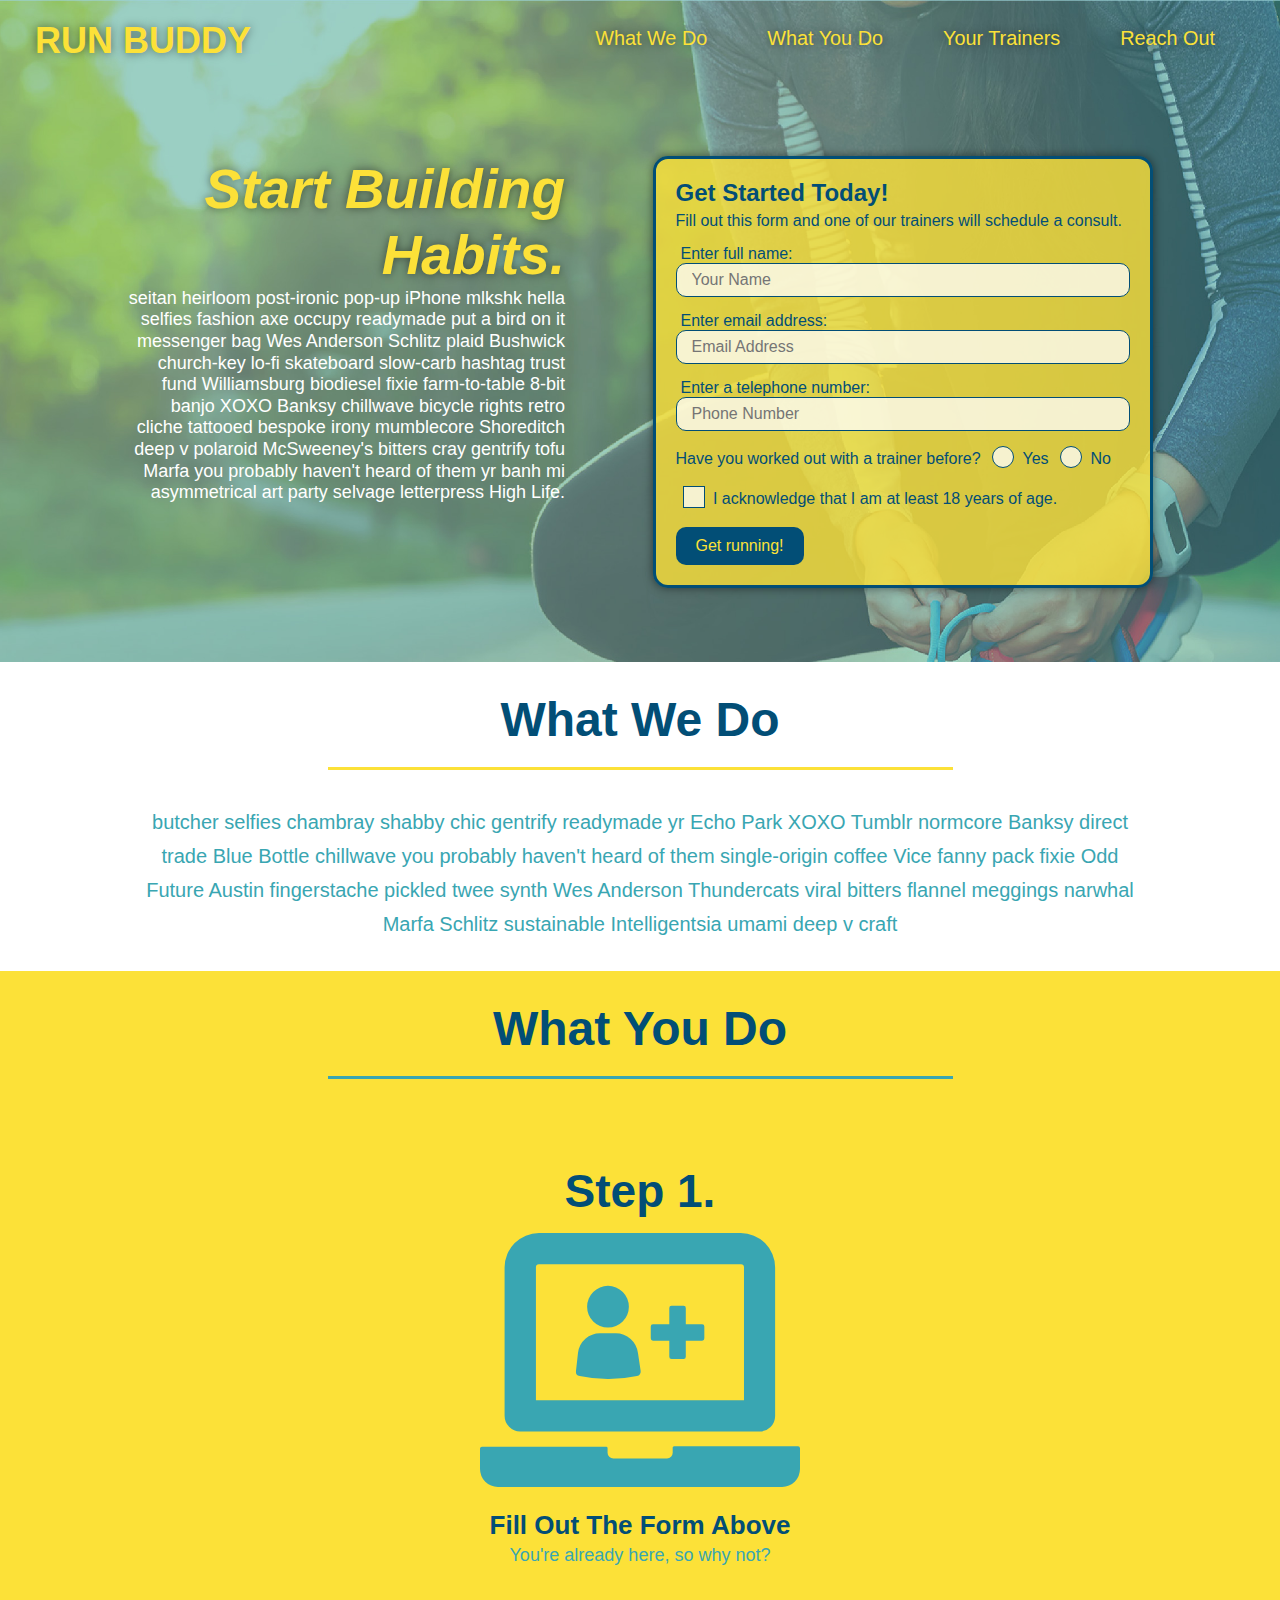
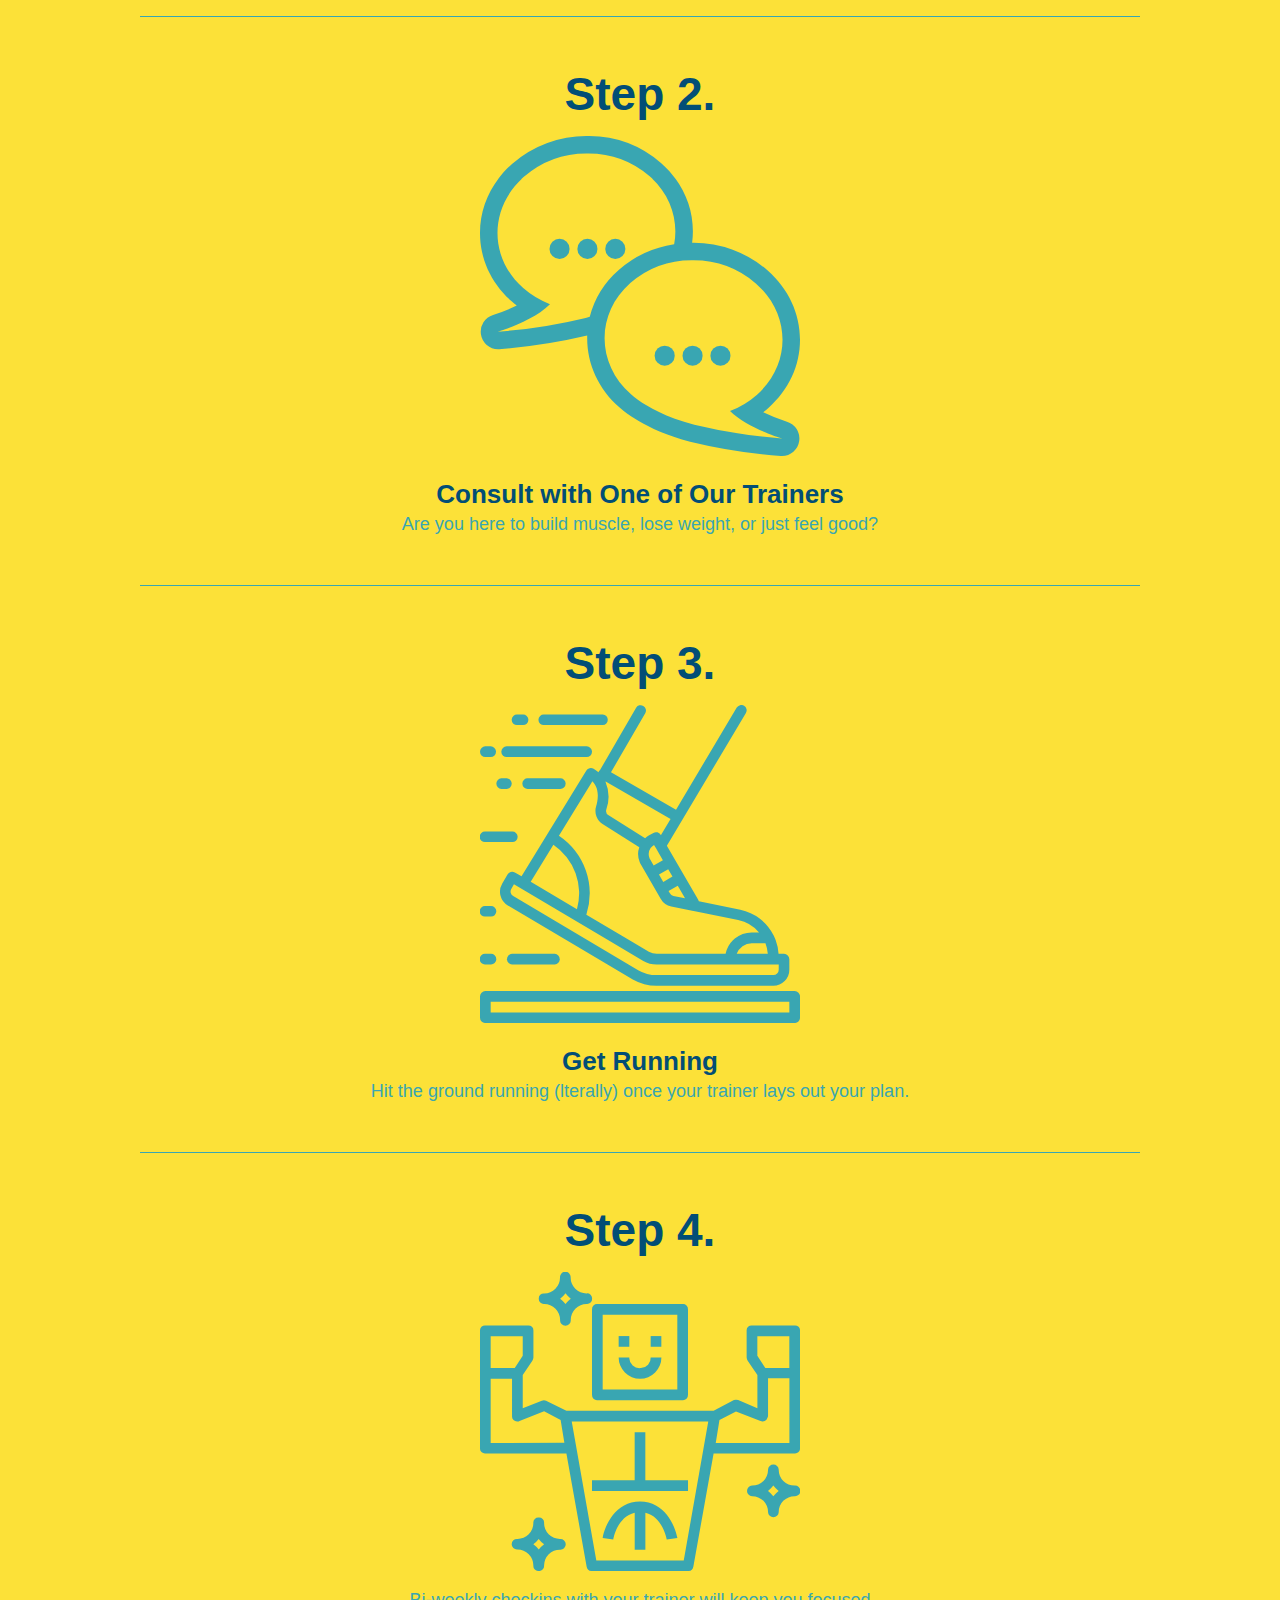
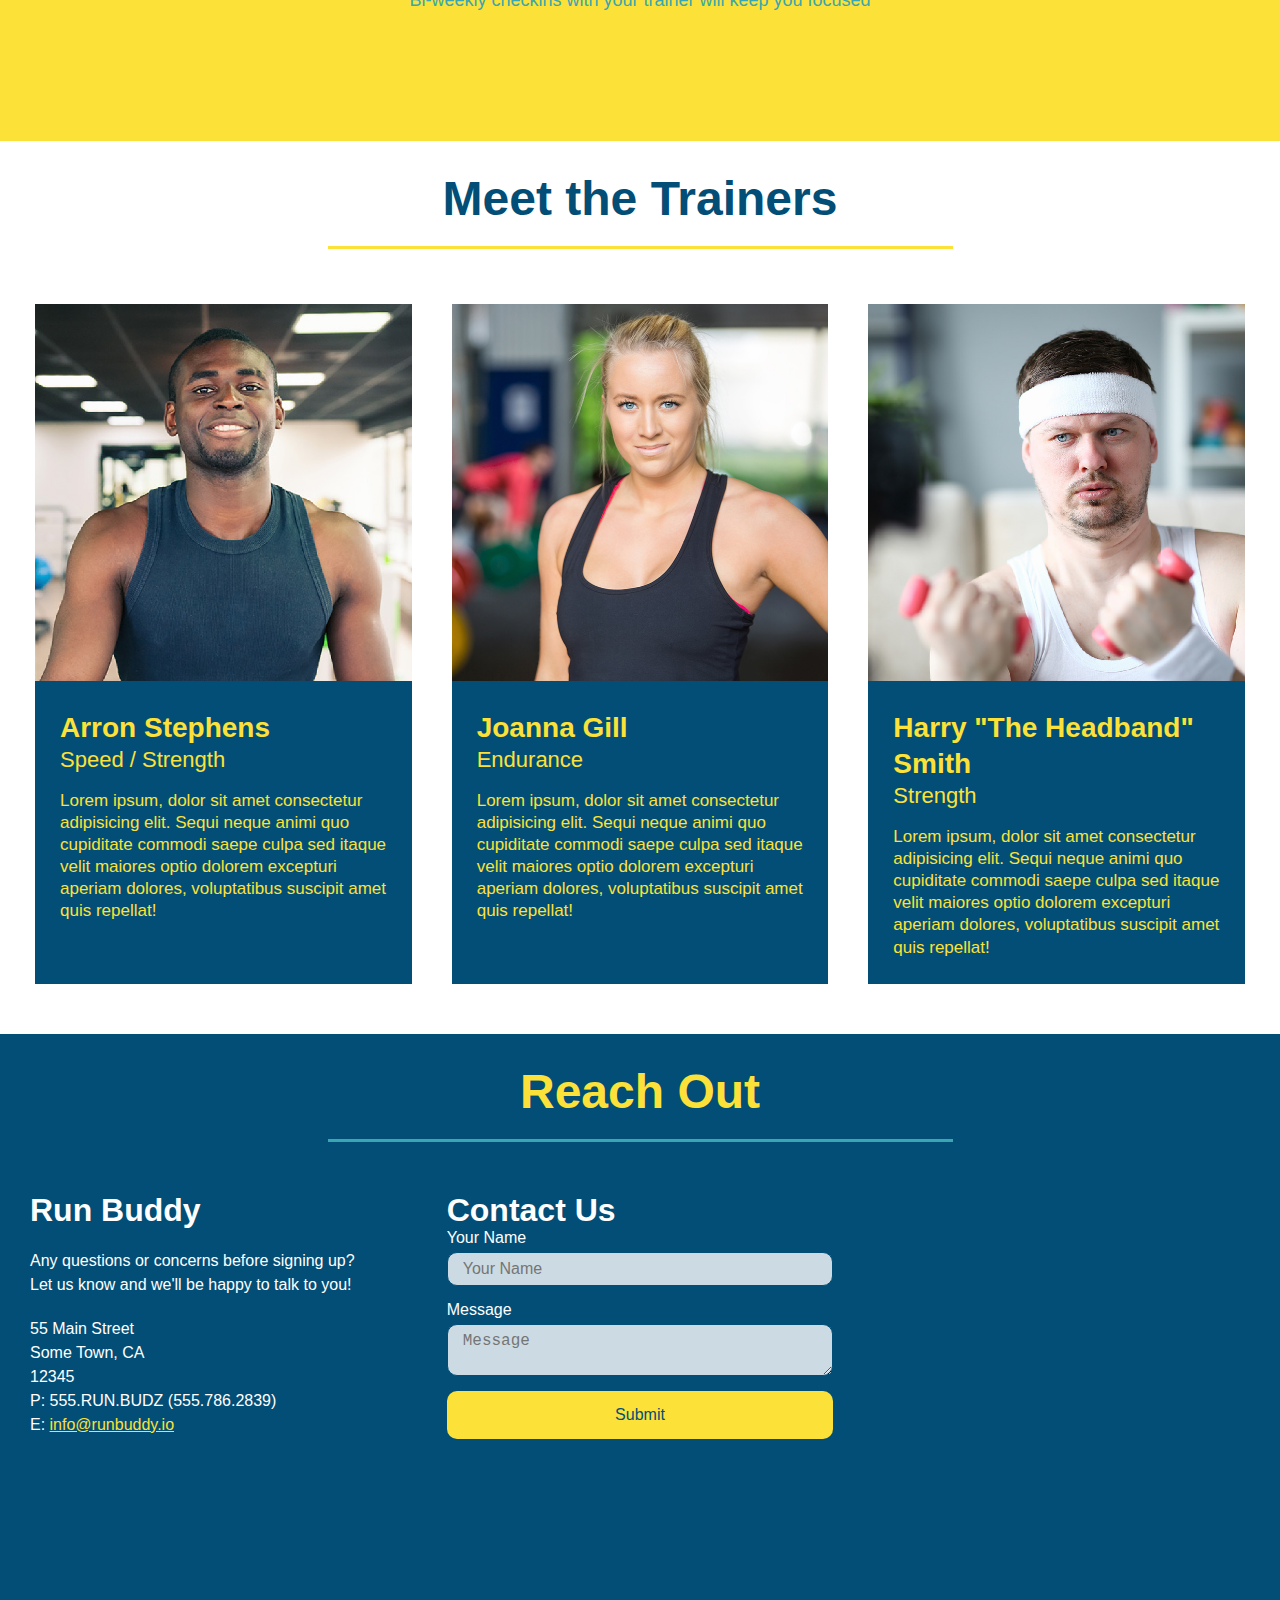
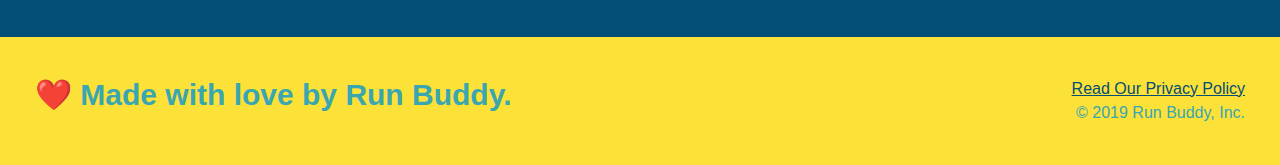
<file: index.html>
<!DOCTYPE html>
<html lang="en">

<head>
  <meta charset="UTF-8" />
  <title>Run Buddy</title>
  <link rel="stylesheet" href="assets/css/style.css" />
  <meta name="viewport" content="width=device-width, initial-scale=1.0" />
</head>

<body>
  <!-- navigation -->
  <header>
    <h1>
      <a href="/">
        RUN BUDDY
      </a>
    </h1>
    <nav>
      <!-- Unordered list element -->
      <ul>
        <!-- List item element-->
        <li>
          <!-- Anchor element -->
          <a href="#what-we-do">What We Do</a>
        </li>
        <li>
          <a href="#what-you-do">What You Do</a>
        </li>
        <li>
          <a href="#your-trainers">Your Trainers</a>
        </li>
        <li>
          <a href="#reach-out">Reach Out</a>
        </li>
      </ul>
    </nav>
  </header>

  <!-- hero section -->
  <section class="hero">
    <div class="hero-cta">
      <h2>Start Building Habits.</h2>
        <p>
          seitan heirloom post-ironic pop-up iPhone mlkshk hella selfies fashion axe occupy readymade put a bird on it
          messenger bag Wes Anderson Schlitz plaid Bushwick church-key lo-fi skateboard slow-carb hashtag trust fund
          Williamsburg biodiesel fixie farm-to-table 8-bit banjo XOXO Banksy chillwave bicycle rights retro cliche
          tattooed bespoke irony mumblecore Shoreditch deep v polaroid McSweeney's bitters cray gentrify tofu Marfa you
          probably haven't heard of them yr banh mi asymmetrical art party selvage letterpress High Life.
        </p>
    </div>

    <div class="hero-form">
      <h3>Get Started Today!</h3>
      <p>Fill out this form and one of our trainers will schedule a consult.</p>
      <form>
        <label for="name">Enter full name:</label>
        <input type="text" placeholder="Your Name" name="name" id="name" class="form-input" />
        <label for="email">Enter email address:</label>
        <input type="text" placeholder="Email Address" name="email" id="email" class="form-input" />
        <label for="phone">Enter a telephone number:</label>
        <input type="text" placeholder="Phone Number" name="phone" id="phone" class="form-input" />
        <p>
          Have you worked out with a trainer before?
          <span class="radio-wrapper">
            <input type="radio" name="trainer-confirm" id="trainer-yes" />
            <label for="trainer-yes">Yes</label>
          </span>
          <span class="radio-wrapper">
            <input type="radio" name="trainer-confirm" id="trainer-no" />
            <label for="trainer-no">No</label>
          </span>
        </p>
        <p>
          <span class="checkbox-wrapper">
            <input type="checkbox" name="age-confirm" id="checkbox" />
            <label for="checkbox">I acknowledge that I am at least 18 years of age.</label>
          </span>
        </p>
        <button type="submit">
          Get running!
        </button>
      </form>
    </div>
  </section>
  <!-- end hero -->

  <!-- "what we do" section-->
  <section id="what-we-do" class="intro">
    <div class="flex row">
      <h2 class="section-title primary-border">What We Do</h2>
      <div class="flex-row">
        <p>
          butcher selfies chambray shabby chic gentrify readymade yr Echo Park XOXO Tumblr normcore Banksy direct trade
          Blue Bottle chillwave you probably haven't heard of them single-origin coffee Vice fanny pack fixie Odd Future
          Austin fingerstache pickled twee synth Wes Anderson Thundercats viral bitters flannel meggings narwhal Marfa
          Schlitz sustainable Intelligentsia umami deep v craft
        </p>
      </div>
    </div>
  </section>

  <!-- "what you do" section-->
  <section id="what-you-do" class="steps">
    <div class="flex-row">
      <h2 class="section-title secondary-border">
        What You Do
      </h2>
    </div>
    <div class="step">
      <h3>Step 1. </h3>
      <div class="step-info">
        <div class="step-img">
          <img src="./assets/images/01-04-svgs/step-1.svg" alt="" />
        </div>
        <div class="step-text">
          <h4>Fill Out The Form Above</h4>
          <p>You're already here, so why not?</p>
        </div>
      </div>
    </div>

    <div class="step">
      <h3>Step 2.</h3>
      <div class="step-info">
        <div class="step-img">
          <img src="./assets/images/01-04-svgs/step-2.svg" alt="">
        </div>
        <div class="step-text">
          <h4>Consult with One of Our Trainers</h4>
          <p>Are you here to build muscle, lose weight, or just feel good?</p>
        </div>
      </div>
    </div>

    <div class="step">
      <h3>Step 3.</h3>
      <div class="step-info">
        <div class="step-img">
          <img src="./assets/images/01-04-svgs/step-3.svg" alt="">
        </div>
        <div class="step-text">
          <h4>Get Running</h4>
          <p>Hit the ground running (lterally) once your trainer lays out your plan.</p>
        </div>
      </div>
    </div>

    <div class="step">
      <h3>Step 4.</h3>
      <div class="step-info">
        <div class="step-img">
          <img src="./assets/images/01-04-svgs/step-4.svg" alt="">
        </div>
        <div class="step-text">
          <p>Bi-weekly checkins with your trainer will keep you focused</p>
        </div>
      </div>
    </div>
  </section>

  <!-- "meet the trainers" section-->
  <section id="your-trainers">
    <div class="flex-row">
      <h2 class="section-title primary-border">Meet the Trainers</h2>
    </div>
    <div class="trainers">
      <article class="trainer">
        <img src="assets/images/01-04-svgs/trainer-1.jpg"
          alt="Arron Stephens in his workout clothes, ready to pump iron" />
        <div class="trainer-bio">
          <h3 class="trainer-name">Arron Stephens</h3>
          <h4 class="trainer-role">Speed / Strength</h4>
          <p>
            Lorem ipsum, dolor sit amet consectetur adipisicing elit. Sequi neque animi quo cupiditate commodi saepe
            culpa sed
            itaque velit maiores optio dolorem excepturi aperiam dolores, voluptatibus suscipit amet quis repellat!
          </p>
        </div>
      </article>
      <!-- 2nd trainer bio -->
      <article class="trainer">
        <img src="assets/images/01-04-svgs/trainer-2.jpg" alt="Joanna Gill cooling off after a workout">
        <div class="trainer-bio">
          <h3 class="trainer-name">Joanna Gill</h3>
          <h4 class="trainer-role">Endurance</h4>
          <p>
            Lorem ipsum, dolor sit amet consectetur adipisicing elit. Sequi neque animi quo cupiditate commodi saepe
            culpa
            sed
            itaque velit maiores optio dolorem excepturi aperiam dolores, voluptatibus suscipit amet quis repellat!
          </p>
        </div>
      </article>
      <!-- 3rd trainer info -->
      <article class="trainer">
        <img src="assets/images/01-04-svgs/trainer-3.jpg"
          alt="Harry Smith wearing a headband and lifting comically small pink weights" />
        <div class="trainer-bio">
          <h3 class="trainer-name">Harry "The Headband" Smith</h3>
          <h4 class="trainer-role">Strength</h4>
          <p>
            Lorem ipsum, dolor sit amet consectetur adipisicing elit. Sequi neque animi quo cupiditate commodi saepe
            culpa sed
            itaque velit maiores optio dolorem excepturi aperiam dolores, voluptatibus suscipit amet quis repellat!
          </p>
        </div>
      </article>
    </div>
  </section>

  <!-- "reach out" section-->
  <section id="reach-out" class="contact">
    <div class="flex-row">
      <h2 class="section-title secondary-border">Reach Out</h2>
    </div>
    <div class="contact-info">
      <div>
        <h3>Run Buddy</h3>
        <p>
          Any questions or concerns before signing up?
          <br />
          Let us know and we'll be happy to talk to you!
        </p>
        <address>
          55 Main Street <br />
          Some Town, CA <br />
          12345<br />
          P: 555.RUN.BUDZ (555.786.2839)<br />
          E: <a href="mailto:info@runbuddy.io">info@runbuddy.io</a>
        </address>
      </div>

      <div class="contact-form">
        <h3>Contact Us</h3>
        <form>
          <label for="contact-name">Your Name</label>
          <input type="text" id="contact-name" placeholder="Your Name" />

          <label for="contact-message">Message</label>
          <textarea id="contact-message" placeholder="Message"></textarea>

          <button type="submit">Submit</button>
        </form>
      </div>
      
      <iframe
        src="https://www.google.com/maps/embed?pb=!1m18!1m12!1m3!1d3022.6173560726875!2d-73.9878530850712!3d40.748444543322925!2m3!1f0!2f0!3f0!3m2!1i1024!2i768!4f13.1!3m3!1m2!1s0x89c259a9b3117469%3A0xd134e199a405a163!2sEmpire%20State%20Building!5e0!3m2!1sen!2sus!4v1633830940502!5m2!1sen!2sus"
        style="border:0;" allowfullscreen="" loading="lazy">
      </iframe>
    </div>
  </section>

  <!-- footer -->
  <footer>
    <h2>❤️ Made with love by Run Buddy.</h2>
    <div>
      <a href="./privacy-policy.html">Read Our Privacy Policy</a><br />
      &copy; 2019 Run Buddy, Inc.
    </div>
  </footer>
  <div class="DS_Store"></div>
</body>

</html>
</file>
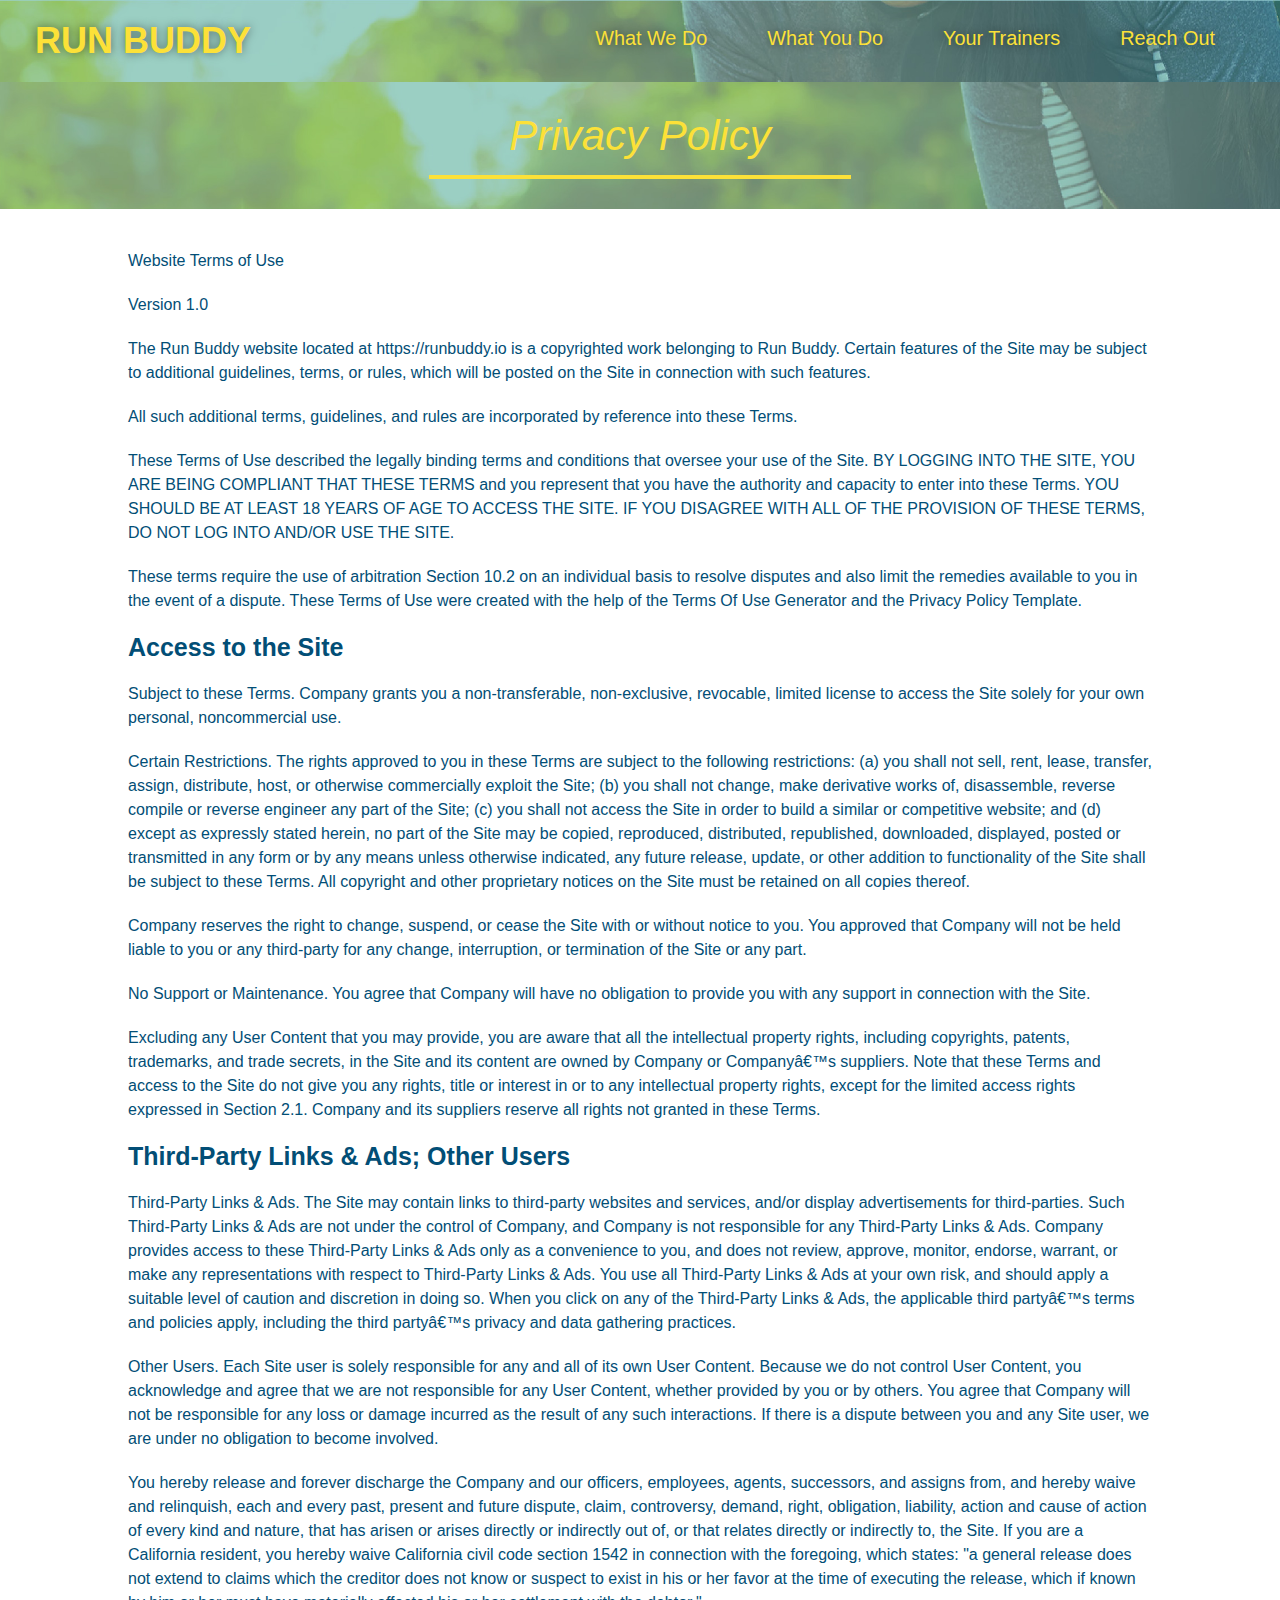
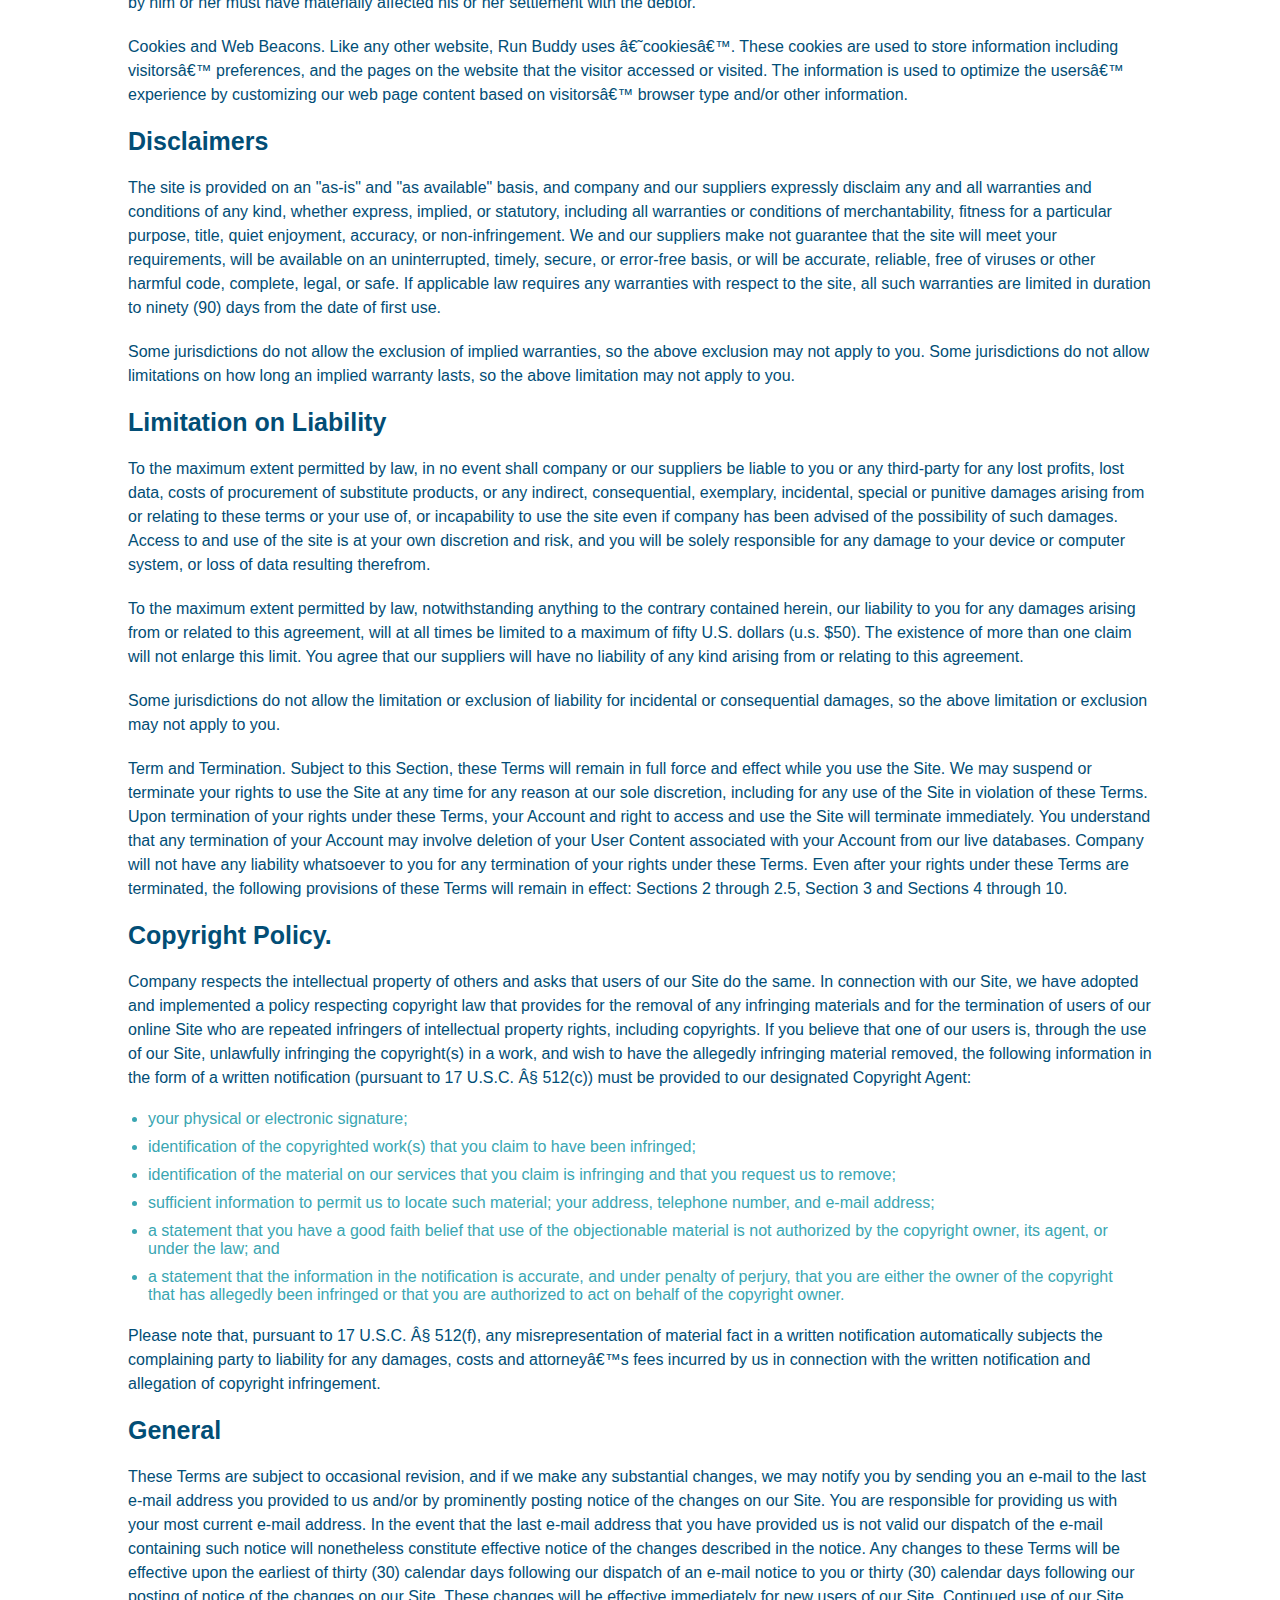
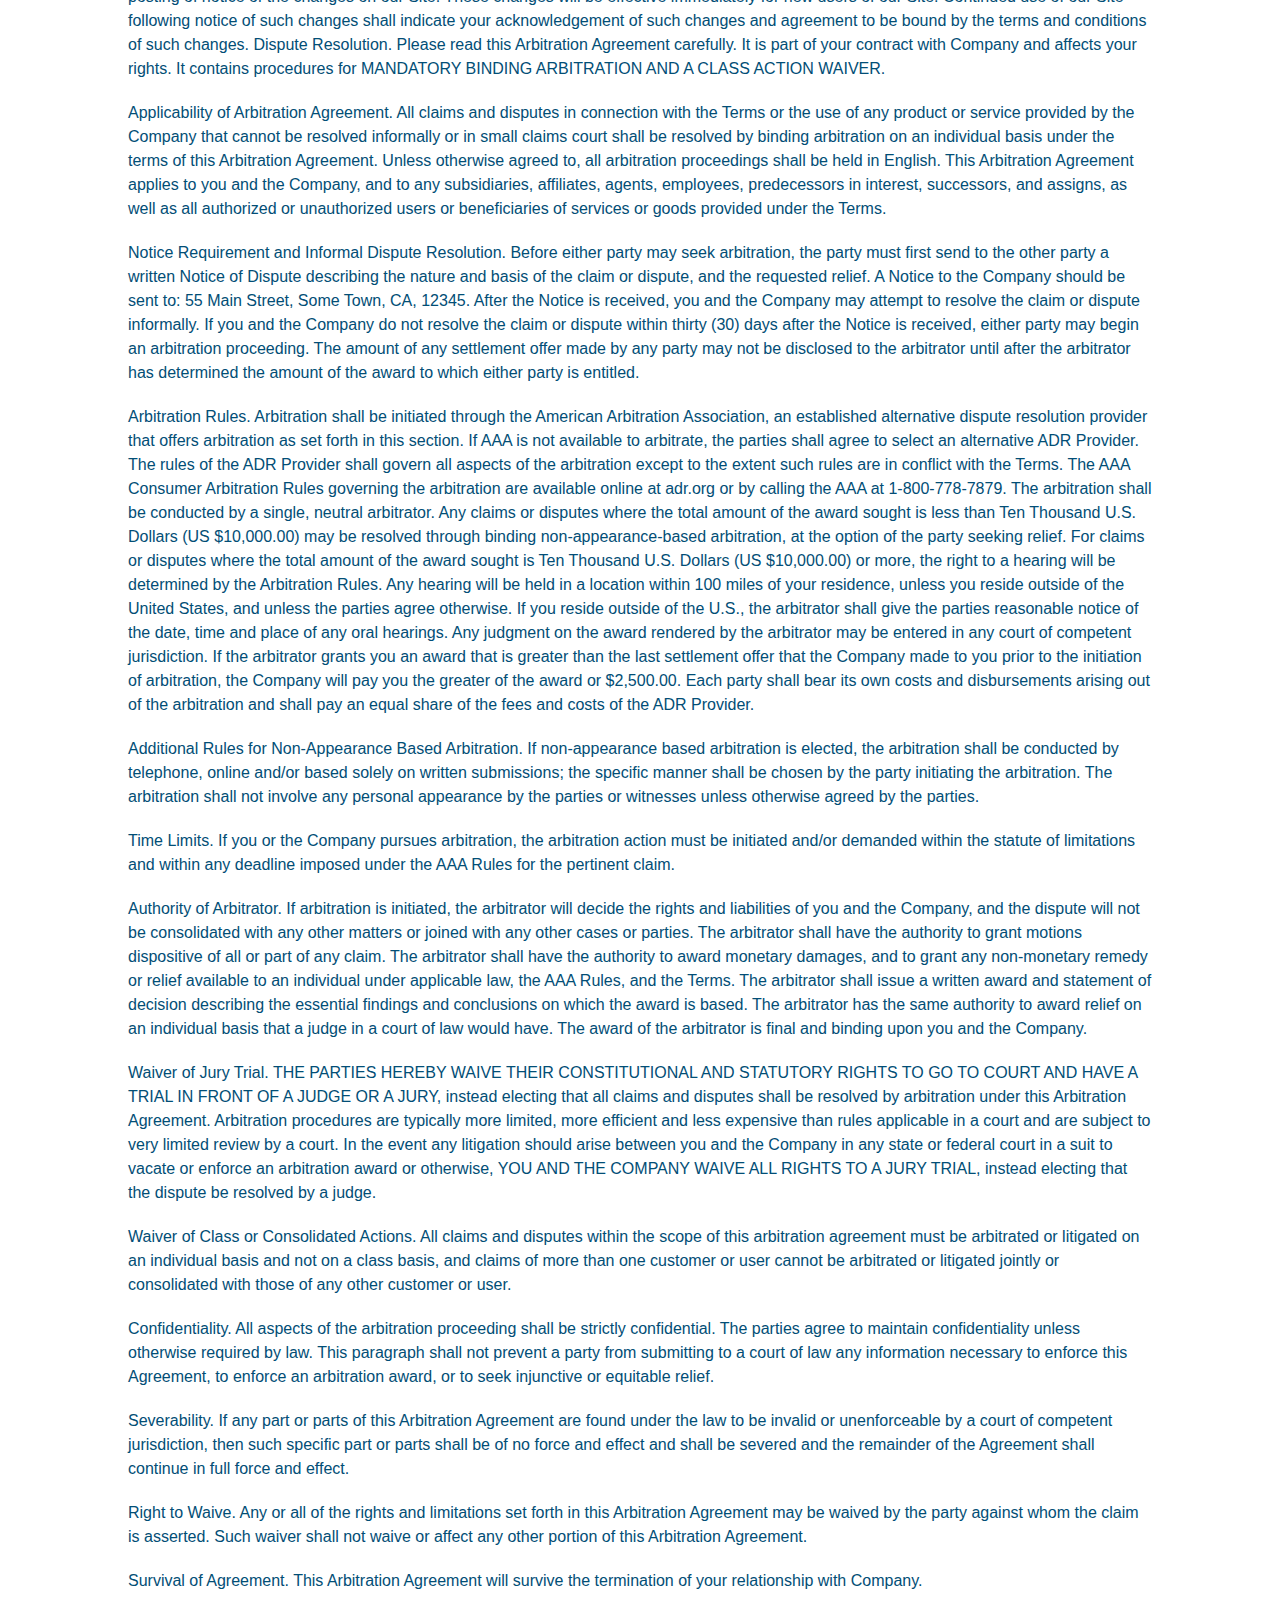
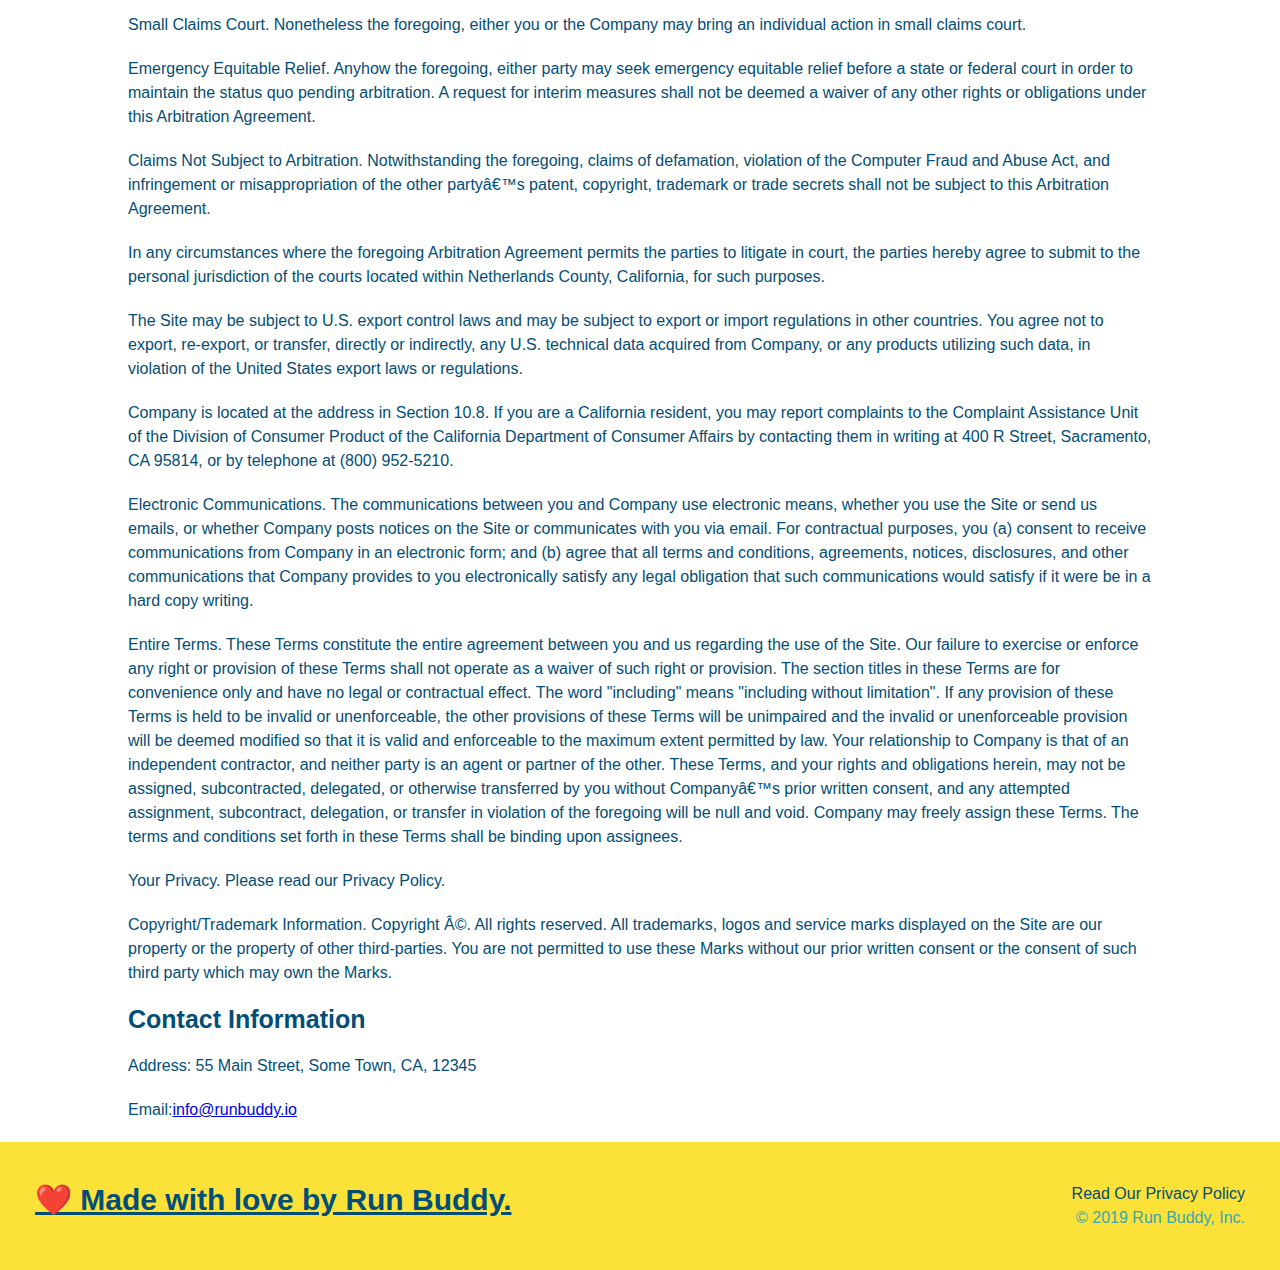
<file: privacy-policy.html>
<!DOCTYPE html>
<html lang="en">

<head>
  <meta charset="UTF-8">
  <meta http-equiv="X-UA-Compatible" content="IE=edge">
  <meta name="viewport" content="width=device-width, initial-scale=1.0">
  <title>Privacy Policy - Run Buddy</title>
  <link rel="stylesheet" href="./assets/css/style.css">
  <link rel="stylesheet" href="./assets/css/secondary-styles.css">
</head>

<body>
  <header>
    <h1>
      <a href="/">
        RUN BUDDY
      </a>
    </h1>
    <nav>
      <!-- Unordered list element -->
      <ul>
        <!-- List item element-->
        <li>
          <!-- Anchor element -->
          <a href="./index.html#what-we-do">What We Do</a>
        </li>
        <li>
          <a href="./index.html#what-you-do">What You Do</a>
        </li>
        <li>
          <a href="./index.html#your-trainers">Your Trainers</a>
        </li>
        <li>
          <a href="./index.html#reach-out">Reach Out</a>
        </li>
      </ul>
    </nav>
  </header>
  <!-- hero section -->
  <section class="hero">
    <h2 class="page-title">
      Privacy Policy
    </h2>
  </section>
  <!-- article section -->
  <article class="secondary-content">

    <p>
      Website Terms of Use
    </p>

    <p>
      Version 1.0
    </p>

    <p>
      The Run Buddy website located at https://runbuddy.io is a copyrighted work belonging to Run Buddy. Certain
      features of the Site may be subject to additional guidelines, terms, or rules, which will be posted on the Site
      in connection with such features.
    </p>

    <p>
      All such additional terms, guidelines, and rules are incorporated by reference into these Terms.
    </p>

    <p>
      These Terms of Use described the legally binding terms and conditions that oversee your use of the Site. BY
      LOGGING INTO THE SITE, YOU ARE BEING COMPLIANT THAT THESE TERMS and you represent that you have the authority
      and capacity to enter into these Terms. YOU SHOULD BE AT LEAST 18 YEARS OF AGE TO ACCESS THE SITE. IF YOU
      DISAGREE WITH ALL OF THE PROVISION OF THESE TERMS, DO NOT LOG INTO AND/OR USE THE SITE.
    </p>

    <p>
      These terms require the use of arbitration Section 10.2 on an individual basis to resolve disputes and also
      limit the remedies available to you in the event of a dispute. These Terms of Use were created with the help of
      the Terms Of Use Generator and the Privacy Policy Template.
    </p>

    <h3>
      Access to the Site
    </h3>

    <p>
      Subject to these Terms. Company grants you a non-transferable, non-exclusive, revocable, limited license to
      access the Site solely for your own personal, noncommercial use.
    </p>

    <p>
      Certain Restrictions. The rights approved to you in these Terms are subject to the following restrictions: (a)
      you shall not sell, rent, lease, transfer, assign, distribute, host, or otherwise commercially exploit the Site;
      (b) you shall not change, make derivative works of, disassemble, reverse compile or reverse engineer any part of
      the Site; (c) you shall not access the Site in order to build a similar or competitive website; and (d) except
      as expressly stated herein, no part of the Site may be copied, reproduced, distributed, republished, downloaded,
      displayed, posted or transmitted in any form or by any means unless otherwise indicated, any future release,
      update, or other addition to functionality of the Site shall be subject to these Terms. All copyright and other
      proprietary notices on the Site must be retained on all copies thereof.
    </p>

    <p>
      Company reserves the right to change, suspend, or cease the Site with or without notice to you. You approved
      that Company will not be held liable to you or any third-party for any change, interruption, or termination of
      the Site or any part.
    </p>

    <p>
      No Support or Maintenance. You agree that Company will have no obligation to provide you with any support in
      connection with the Site.
    </p>

    <p>
      Excluding any User Content that you may provide, you are aware that all the intellectual property rights,
      including copyrights, patents, trademarks, and trade secrets, in the Site and its content are owned by Company
      or Companyâ€™s suppliers. Note that these Terms and access to the Site do not give you any rights, title or
      interest in or to any intellectual property rights, except for the limited access rights expressed in Section
      2.1. Company and its suppliers reserve all rights not granted in these Terms.
    </p>

    <h3>
      Third-Party Links & Ads; Other Users
    </h3>

    <p>
      Third-Party Links & Ads. The Site may contain links to third-party websites and services, and/or display
      advertisements for third-parties. Such Third-Party Links & Ads are not under the control of Company, and Company
      is not responsible for any Third-Party Links & Ads. Company provides access to these Third-Party Links & Ads
      only as a convenience to you, and does not review, approve, monitor, endorse, warrant, or make any
      representations with respect to Third-Party Links & Ads. You use all Third-Party Links & Ads at your own risk,
      and should apply a suitable level of caution and discretion in doing so. When you click on any of the
      Third-Party Links & Ads, the applicable third partyâ€™s terms and policies apply, including the third partyâ€™s
      privacy and data gathering practices.
    </p>

    <p>
      Other Users. Each Site user is solely responsible for any and all of its own User Content. Because we do not
      control User Content, you acknowledge and agree that we are not responsible for any User Content, whether
      provided by you or by others. You agree that Company will not be responsible for any loss or damage incurred as
      the result of any such interactions. If there is a dispute between you and any Site user, we are under no
      obligation to become involved.
    </p>

    <p>
      You hereby release and forever discharge the Company and our officers, employees, agents, successors, and
      assigns from, and hereby waive and relinquish, each and every past, present and future dispute, claim,
      controversy, demand, right, obligation, liability, action and cause of action of every kind and nature, that has
      arisen or arises directly or indirectly out of, or that relates directly or indirectly to, the Site. If you are
      a California resident, you hereby waive California civil code section 1542 in connection with the foregoing,
      which states: "a general release does not extend to claims which the creditor does not know or suspect to exist
      in his or her favor at the time of executing the release, which if known by him or her must have materially
      affected his or her settlement with the debtor."
    </p>

    <p>
      Cookies and Web Beacons. Like any other website, Run Buddy uses â€˜cookiesâ€™. These cookies are used to store
      information including visitorsâ€™ preferences, and the pages on the website that the visitor accessed or visited.
      The information is used to optimize the usersâ€™ experience by customizing our web page content based on
      visitorsâ€™
      browser type and/or other information.
    </p>

    <h3>
      Disclaimers
    </h3>

    <p>
      The site is provided on an "as-is" and "as available" basis, and company and our suppliers expressly disclaim
      any and all warranties and conditions of any kind, whether express, implied, or statutory, including all
      warranties or conditions of merchantability, fitness for a particular purpose, title, quiet enjoyment, accuracy,
      or non-infringement. We and our suppliers make not guarantee that the site will meet your requirements, will be
      available on an uninterrupted, timely, secure, or error-free basis, or will be accurate, reliable, free of
      viruses or other harmful code, complete, legal, or safe. If applicable law requires any warranties with respect
      to the site, all such warranties are limited in duration to ninety (90) days from the date of first use.
    </p>

    <p>
      Some jurisdictions do not allow the exclusion of implied warranties, so the above exclusion may not apply to
      you. Some jurisdictions do not allow limitations on how long an implied warranty lasts, so the above limitation
      may not apply to you.
    </p>

    <h3>
      Limitation on Liability
    </h3>

    <p>
      To the maximum extent permitted by law, in no event shall company or our suppliers be liable to you or any
      third-party for any lost profits, lost data, costs of procurement of substitute products, or any indirect,
      consequential, exemplary, incidental, special or punitive damages arising from or relating to these terms or
      your use of, or incapability to use the site even if company has been advised of the possibility of such
      damages. Access to and use of the site is at your own discretion and risk, and you will be solely responsible
      for any damage to your device or computer system, or loss of data resulting therefrom.
    </p>

    <p>
      To the maximum extent permitted by law, notwithstanding anything to the contrary contained herein, our liability
      to you for any damages arising from or related to this agreement, will at all times be limited to a maximum of
      fifty U.S. dollars (u.s. $50). The existence of more than one claim will not enlarge this limit. You agree that
      our suppliers will have no liability of any kind arising from or relating to this agreement.
    </p>

    <p>
      Some jurisdictions do not allow the limitation or exclusion of liability for incidental or consequential
      damages, so the above limitation or exclusion may not apply to you.
    </p>

    <p>
      Term and Termination. Subject to this Section, these Terms will remain in full force and effect while you use
      the Site. We may suspend or terminate your rights to use the Site at any time for any reason at our sole
      discretion, including for any use of the Site in violation of these Terms. Upon termination of your rights under
      these Terms, your Account and right to access and use the Site will terminate immediately. You understand that
      any termination of your Account may involve deletion of your User Content associated with your Account from our
      live databases. Company will not have any liability whatsoever to you for any termination of your rights under
      these Terms. Even after your rights under these Terms are terminated, the following provisions of these Terms
      will remain in effect: Sections 2 through 2.5, Section 3 and Sections 4 through 10.
    </p>

    <h3>
      Copyright Policy.
    </h3>

    <p>
      Company respects the intellectual property of others and asks that users of our Site do the same. In connection
      with our Site, we have adopted and implemented a policy respecting copyright law that provides for the removal
      of any infringing materials and for the termination of users of our online Site who are repeated infringers of
      intellectual property rights, including copyrights. If you believe that one of our users is, through the use of
      our Site, unlawfully infringing the copyright(s) in a work, and wish to have the allegedly infringing material
      removed, the following information in the form of a written notification (pursuant to 17 U.S.C. Â§ 512(c)) must
      be provided to our designated Copyright Agent:
    </p>

    <ul>
      <li>
        your physical or electronic signature;
      </li>
      <li>
        identification of the copyrighted work(s) that you claim to have been infringed;
      </li>
      <li>
        identification of the material on our services that you claim is infringing and that you request us to remove;
      </li>
      <li>
        sufficient information to permit us to locate such material; your address, telephone number, and e-mail
        address;
      </li>
      <li>
        a statement that you have a good faith belief that use of the objectionable material is not authorized by the
        copyright owner, its agent, or under the law; and
      </li>
      <li>
        a statement that the information in the notification is accurate, and under penalty of perjury, that you are
        either the owner of the copyright that has allegedly been infringed or that you are authorized to act on
        behalf of the copyright owner.
      </li>
    </ul>

    <p>
      Please note that, pursuant to 17 U.S.C. Â§ 512(f), any misrepresentation of material fact in a written
      notification automatically subjects the complaining party to liability for any damages, costs and attorneyâ€™s
      fees incurred by us in connection with the written notification and allegation of copyright infringement.
    </p>

    <h3>
      General
    </h3>

    <p>
      These Terms are subject to occasional revision, and if we make any substantial changes, we may notify you by
      sending you an e-mail to the last e-mail address you provided to us and/or by prominently posting notice of the
      changes on our Site. You are responsible for providing us with your most current e-mail address. In the event
      that the last e-mail address that you have provided us is not valid our dispatch of the e-mail containing such
      notice will nonetheless constitute effective notice of the changes described in the notice. Any changes to these
      Terms will be effective upon the earliest of thirty (30) calendar days following our dispatch of an e-mail
      notice to you or thirty (30) calendar days following our posting of notice of the changes on our Site. These
      changes will be effective immediately for new users of our Site. Continued use of our Site following notice of
      such changes shall indicate your acknowledgement of such changes and agreement to be bound by the terms and
      conditions of such changes. Dispute Resolution. Please read this Arbitration Agreement carefully. It is part of
      your contract with Company and affects your rights. It contains procedures for MANDATORY BINDING ARBITRATION AND
      A CLASS ACTION WAIVER.
    </p>

    <p>
      Applicability of Arbitration Agreement. All claims and disputes in connection with the Terms or the use of any
      product or service provided by the Company that cannot be resolved informally or in small claims court shall be
      resolved by binding arbitration on an individual basis under the terms of this Arbitration Agreement. Unless
      otherwise agreed to, all arbitration proceedings shall be held in English. This Arbitration Agreement applies to
      you and the Company, and to any subsidiaries, affiliates, agents, employees, predecessors in interest,
      successors, and assigns, as well as all authorized or unauthorized users or beneficiaries of services or goods
      provided under the Terms.
    </p>

    <p>
      Notice Requirement and Informal Dispute Resolution. Before either party may seek arbitration, the party must
      first send to the other party a written Notice of Dispute describing the nature and basis of the claim or
      dispute, and the requested relief. A Notice to the Company should be sent to: 55 Main Street, Some Town, CA,
      12345. After the Notice is received, you and the Company may attempt to resolve the claim or dispute informally.
      If you and the Company do not resolve the claim or dispute within thirty (30) days after the Notice is received,
      either party may begin an arbitration proceeding. The amount of any settlement offer made by any party may not
      be disclosed to the arbitrator until after the arbitrator has determined the amount of the award to which either
      party is entitled.
    </p>

    <p>
      Arbitration Rules. Arbitration shall be initiated through the American Arbitration Association, an established
      alternative dispute resolution provider that offers arbitration as set forth in this section. If AAA is not
      available to arbitrate, the parties shall agree to select an alternative ADR Provider. The rules of the ADR
      Provider shall govern all aspects of the arbitration except to the extent such rules are in conflict with the
      Terms. The AAA Consumer Arbitration Rules governing the arbitration are available online at adr.org or by
      calling the AAA at 1-800-778-7879. The arbitration shall be conducted by a single, neutral arbitrator. Any
      claims or disputes where the total amount of the award sought is less than Ten Thousand U.S. Dollars (US
      $10,000.00) may be resolved through binding non-appearance-based arbitration, at the option of the party seeking
      relief. For claims or disputes where the total amount of the award sought is Ten Thousand U.S. Dollars (US
      $10,000.00) or more, the right to a hearing will be determined by the Arbitration Rules. Any hearing will be
      held in a location within 100 miles of your residence, unless you reside outside of the United States, and
      unless the parties agree otherwise. If you reside outside of the U.S., the arbitrator shall give the parties
      reasonable notice of the date, time and place of any oral hearings. Any judgment on the award rendered by the
      arbitrator may be entered in any court of competent jurisdiction. If the arbitrator grants you an award that is
      greater than the last settlement offer that the Company made to you prior to the initiation of arbitration, the
      Company will pay you the greater of the award or $2,500.00. Each party shall bear its own costs and
      disbursements arising out of the arbitration and shall pay an equal share of the fees and costs of the ADR
      Provider.
    </p>

    <p>
      Additional Rules for Non-Appearance Based Arbitration. If non-appearance based arbitration is elected, the
      arbitration shall be conducted by telephone, online and/or based solely on written submissions; the specific
      manner shall be chosen by the party initiating the arbitration. The arbitration shall not involve any personal
      appearance by the parties or witnesses unless otherwise agreed by the parties.
    </p>

    <p>
      Time Limits. If you or the Company pursues arbitration, the arbitration action must be initiated and/or demanded
      within the statute of limitations and within any deadline imposed under the AAA Rules for the pertinent claim.
    </p>

    <p>
      Authority of Arbitrator. If arbitration is initiated, the arbitrator will decide the rights and liabilities of
      you and the Company, and the dispute will not be consolidated with any other matters or joined with any other
      cases or parties. The arbitrator shall have the authority to grant motions dispositive of all or part of any
      claim. The arbitrator shall have the authority to award monetary damages, and to grant any non-monetary remedy
      or relief available to an individual under applicable law, the AAA Rules, and the Terms. The arbitrator shall
      issue a written award and statement of decision describing the essential findings and conclusions on which the
      award is based. The arbitrator has the same authority to award relief on an individual basis that a judge in a
      court of law would have. The award of the arbitrator is final and binding upon you and the Company.
    </p>

    <p>
      Waiver of Jury Trial. THE PARTIES HEREBY WAIVE THEIR CONSTITUTIONAL AND STATUTORY RIGHTS TO GO TO COURT AND HAVE
      A TRIAL IN FRONT OF A JUDGE OR A JURY, instead electing that all claims and disputes shall be resolved by
      arbitration under this Arbitration Agreement. Arbitration procedures are typically more limited, more efficient
      and less expensive than rules applicable in a court and are subject to very limited review by a court. In the
      event any litigation should arise between you and the Company in any state or federal court in a suit to vacate
      or enforce an arbitration award or otherwise, YOU AND THE COMPANY WAIVE ALL RIGHTS TO A JURY TRIAL, instead
      electing that the dispute be resolved by a judge.
    </p>

    <p>
      Waiver of Class or Consolidated Actions. All claims and disputes within the scope of this arbitration agreement
      must be arbitrated or litigated on an individual basis and not on a class basis, and claims of more than one
      customer or user cannot be arbitrated or litigated jointly or consolidated with those of any other customer or
      user.
    </p>

    <p>
      Confidentiality. All aspects of the arbitration proceeding shall be strictly confidential. The parties agree to
      maintain confidentiality unless otherwise required by law. This paragraph shall not prevent a party from
      submitting to a court of law any information necessary to enforce this Agreement, to enforce an arbitration
      award, or to seek injunctive or equitable relief.
    </p>

    <p>
      Severability. If any part or parts of this Arbitration Agreement are found under the law to be invalid or
      unenforceable by a court of competent jurisdiction, then such specific part or parts shall be of no force and
      effect and shall be severed and the remainder of the Agreement shall continue in full force and effect.
    </p>

    <p>
      Right to Waive. Any or all of the rights and limitations set forth in this Arbitration Agreement may be waived
      by the party against whom the claim is asserted. Such waiver shall not waive or affect any other portion of this
      Arbitration Agreement.
    </p>

    <p>
      Survival of Agreement. This Arbitration Agreement will survive the termination of your relationship with
      Company.
    </p>

    <p>
      Small Claims Court. Nonetheless the foregoing, either you or the Company may bring an individual action in small
      claims court.
    </p>

    <p>
      Emergency Equitable Relief. Anyhow the foregoing, either party may seek emergency equitable relief before a
      state or federal court in order to maintain the status quo pending arbitration. A request for interim measures
      shall not be deemed a waiver of any other rights or obligations under this Arbitration Agreement.
    </p>

    <p>
      Claims Not Subject to Arbitration. Notwithstanding the foregoing, claims of defamation, violation of the
      Computer Fraud and Abuse Act, and infringement or misappropriation of the other partyâ€™s patent, copyright,
      trademark or trade secrets shall not be subject to this Arbitration Agreement.
    </p>

    <p>
      In any circumstances where the foregoing Arbitration Agreement permits the parties to litigate in court, the
      parties hereby agree to submit to the personal jurisdiction of the courts located within Netherlands County,
      California, for such purposes.
    </p>

    <p>
      The Site may be subject to U.S. export control laws and may be subject to export or import regulations in other
      countries. You agree not to export, re-export, or transfer, directly or indirectly, any U.S. technical data
      acquired from Company, or any products utilizing such data, in violation of the United States export laws or
      regulations.
    </p>

    <p>
      Company is located at the address in Section 10.8. If you are a California resident, you may report complaints
      to the Complaint Assistance Unit of the Division of Consumer Product of the California Department of Consumer
      Affairs by contacting them in writing at 400 R Street, Sacramento, CA 95814, or by telephone at (800) 952-5210.
    </p>

    <p>
      Electronic Communications. The communications between you and Company use electronic means, whether you use the
      Site or send us emails, or whether Company posts notices on the Site or communicates with you via email. For
      contractual purposes, you (a) consent to receive communications from Company in an electronic form; and (b)
      agree that all terms and conditions, agreements, notices, disclosures, and other communications that Company
      provides to you electronically satisfy any legal obligation that such communications would satisfy if it were be
      in a hard copy writing.
    </p>

    <p>
      Entire Terms. These Terms constitute the entire agreement between you and us regarding the use of the Site. Our
      failure to exercise or enforce any right or provision of these Terms shall not operate as a waiver of such right
      or provision. The section titles in these Terms are for convenience only and have no legal or contractual
      effect. The word "including" means "including without limitation". If any provision of these Terms is held to be
      invalid or unenforceable, the other provisions of these Terms will be unimpaired and the invalid or
      unenforceable provision will be deemed modified so that it is valid and enforceable to the maximum extent
      permitted by law. Your relationship to Company is that of an independent contractor, and neither party is an
      agent or partner of the other. These Terms, and your rights and obligations herein, may not be assigned,
      subcontracted, delegated, or otherwise transferred by you without Companyâ€™s prior written consent, and any
      attempted assignment, subcontract, delegation, or transfer in violation of the foregoing will be null and void.
      Company may freely assign these Terms. The terms and conditions set forth in these Terms shall be binding upon
      assignees.
    </p>

    <p>
      Your Privacy. Please read our Privacy Policy.
    </p>

    <p>
      Copyright/Trademark Information. Copyright Â©. All rights reserved. All trademarks, logos and service marks
      displayed on the Site are our property or the property of other third-parties. You are not permitted to use
      these Marks without our prior written consent or the consent of such third party which may own the Marks.
    </p>

    <h3>
      Contact Information
    </h3>

    <p>
      Address: 55 Main Street, Some Town, CA, 12345
    </p>

    <p>
      Email:<a href="mailto:info@runbuddy.io">info@runbuddy.io
    </p>

  </article>
  <!-- footer -->
  <footer>
    <h2>❤️ Made with love by Run Buddy.</h2>
    <div>
      <a>Read Our Privacy Policy</a><br />
      &copy; 2019 Run Buddy, Inc.
    </div>
  </footer>

</body>
</html>
</file>
<file: assets/css/style.css>
*{
    margin: 0;
    padding: 0;
    box-sizing: border-box;
}

:root {
    --primary-color: #fce138;
    --secondary-color: #024e76;
    --tertiary-color: #39a6b2;
}

body {
    color: var(--tertiary-color);
    font-family: Helvetica, Arial, Helvetica, sans-serif;    
}
header{
    padding: 20px 35px;
    background-color: var(--tertiary-color);
    display: flex;
    justify-content: space-between;
    flex-wrap: wrap;
    position: -webkit-sticky;
    position: sticky;
    top: 0;
    background-image: url('../images/hero-bg.jpeg');
    background-size: cover;
    background-position: center;
    background-attachment: fixed;
    background-position: 80%;
    z-index: 9999;
}
header h1{
    font-weight: bold;
    font-size: 36px;
    color: var(--primary-color);
    margin: 0;
    text-shadow: 0 0 10px rgba(0, 0, 0, 0.5);

}

header a{
    text-decoration: none;
    color: var(--primary-color);
}

header nav{
    margin:7px 0;

}

header nav ul {
    display: flex;
    flex-wrap: wrap;
    justify-content: space-between;
    align-items: center;
    list-style: none;
}

header nav ul li a{
    margin: 0 30px;
    font-weight: lighter;
    font-size: 1.55vw;
    text-shadow: 0 0 10px rgba(0, 0, 0, 0.5);
}

footer{
    display: flex;
    justify-content: space-between;
    flex-wrap: wrap;
    background: var(--primary-color);
    width: 100%;
    padding: 40px 35px;
}

footer h2{
    color: var (var(--secondary-color));
    font-size: 30px;
    margin: 0;
}

footer div{
    line-height: 1.5;
    text-align: right;
}

footer a{
    color: var(--secondary-color);
}

/* Hero Style Start */
.hero {
    display: flex;
    justify-content: center;
    flex-wrap: wrap;
    background-image: url('../images/hero-bg.jpeg');
    background-size: cover;
    background-position: center;
    display: flex;
    justify-content: center;
    flex-wrap: wrap;
    align-items: flex-start;
    background-attachment: fixed;
    background-position: 80%;
}

.hero-cta h2{
    font-style: italic;
    font-size: 55px;
    color: var(--primary-color);
    text-shadow: 0 0 10px rgba(0, 0, 0, 0.5);
}

.hero-cta {
    width: 35%;
  text-align: right;
  margin: 3.5%;
  color: #fff;
  font-size: 18px;
  line-height: 1.2;
}
/* Hero Style End */

/* hero form */
.hero-form {
    border: 3px solid var(--secondary-color);
    background-color: rgb(252,225,56,80%);
    padding: 20px;
    color: var(--secondary-color);
    width: 40%;
    margin: 3.5%;
    box-shadow: 0 0 10px rgba(0, 0, 0, 0.5);
    border-radius: 15px;
  }

.hero-form h3{
    font-size: 24px;
    margin: 0%;
}

.hero-form p{
    margin: 5px 0 15px 0;
}

.form-input {
    border: 1px solid var(--secondary-color);
    display: block;
    padding: 7px 15px;
    font-size: 16px;
    color: var(--secondary-color);
    width: 100%;
    margin-bottom: 15px;
    border-radius: 10px;  
    background-color: rgba(255,255,255, 0.75);
}

.form-input: :focus {
    background-color: rgba(255,255,255, 1);
    outline:none;

}

.hero-form label {
    margin: 0 5px;
}

.hero-form button {
  color: var(--primary-color);
  background-color: var(--secondary-color);
  border: none;
  padding: 10px 20px;
  font-size: 16px;
  border-radius: 10px;
}

.hero-form button:hover {
    background-color: var(--tertiary-color);
}

.checkbox-wrapper input, .radio-wrapper input {
    opacity: 0;
}

.checkbox-wrapper label, .radio-wrapper label {
  position: relative;
  left: 10px;
  margin: 10px;
  line-height: 1.6;
}

.checkbox-wrapper label::before, .radio-wrapper label::before {
    content: "";
    height: 20px;
    width: 20px;
    background: rgba(255, 255, 255, 0.75);  
    border: 1px solid var(--secondary-color);  
    position: absolute;
    top: -4px;
    left: -30px;
}
  
  .radio-wrapper label::before {
    border-radius: 50%;
}

.radio-wrapper label::after {
    content: "";
    width: 20px;
    height: 20px;
    border-radius: 50%;
    background: var(--secondary-color);
    position: absolute;
    left: -29px;
    top: -3px;
    background-image: radial-gradient(circle, #39a6b2, #024e76);
}
  
  .checkbox-wrapper label::after {
    content: "";
    height: 6px;
    width: 14px;
    border-left: 2px solid var(--secondary-color);
    border-bottom: 2px solid var(--secondary-color);
    position: absolute;
    left: -26px;
    top: 1px;
    transform: rotate(-58deg);
    
}

.checkbox-wrapper input + label::after, 
.radio-wrapper input + label::after {
  content: none;
}

.checkbox-wrapper input:checked + label::after, 
.radio-wrapper input:checked + label::after {
  content: "";
}
.intro p {
    line-height: 1.7;
    color: var(--tertiary-color);
    width: 80%;
    font-size: 20px;
    margin: 0 auto;
    text-align: center;
}
/* what you do section */
.steps {
    background: var(--primary-color);
}

.step{
    margin: 50px auto;
    padding-bottom: 50px;
    width: 80%;
    display: flex;
    flex-wrap: wrap;
    align-items: center;
    justify-content: space-between;
    border-bottom: 1px solid var(--tertiary-color);
}

.step:last-child {
    border-bottom: none;

}
.step h3 {
    color:var(--secondary-color);
    font-size: 46px;
    flex: 1 30%;
}

.step-info {
    flex: 2 70%;
    display: flex;
    flex-wrap: wrap;
    align-items: center;
}

.step-img {
    margin-right: 20px;
    flex: 1 12%;
}

.step-img img {
    max-width: 100%;
}

.step-text {
    flex: 12;
}

.step-text p {
    color: var(--tertiary-color);
    font-size: 18px;
}

.step-text h4 {
 font-size: 26px;
 line-height: 1.5;
 color: var(--secondary-color);
}

.section-title {
    font-size: 48px;
    color: var(--secondary-color);
    border-bottom: 3px solid;
    padding-bottom: 20px;
    text-align: center;
    margin: 0 auto 35px auto;
    width: 50%
  }

  .primary-border {
    border-color: var(--primary-color);
  }
  
  .secondary-border {
    border-color: var(--tertiary-color);
  }
  
  .trainers {
    width: 100%;
    margin: 0 auto;
    display: flex;
    flex-wrap: wrap;
    justify-content: space-around;
  }

  .trainer {
      margin: 20px;
      background: var(--secondary-color);
      color: var(--primary-color);
      flex: 1;
  }

  .trainer img {
      width: 100%;
  }

  .trainer-bio {
    padding: 25px;
    line-height: 1.3;
  }

  .trainer-bio h3 {
      font-size: 28px;
  }

  .trainer-bio h4 {
      font-weight: lighter;
      font-size: 22px;
      margin-bottom: 15px;

  }

  .trainer-bio p {
      font-size: 17px;
  }

  .text-left {
    text-align: left;
}

.text-right {
    text-align: right;
}

.flex-row {
    display: flex;
}
/* reach out section starts */
  .contact { 
    background-color: var(--secondary-color);
      
  }

   .contact h2{
       color: var(--primary-color);
   }

   .contact-info iframe{
    height: 400px;
   }
       
    .contact-info div{
    color: white;
   }

   .contact-info h3 {
    color: var(--primary-color));
    font-size: 32px;
  }

  .contact-info p, 
  .contact-info address {
    margin: 20px 0;
    line-height: 1.5;
    font-size: 16px;
    font-style: normal;
  }

  .contact-info a {
    color: var(--primary-color);
  }

  .contact-info {
      display: flex;
      justify-content: space-between;
      flex-wrap: wrap;
  }

  .contact-info > * {
      flex:1;
      margin: 15px;
  }

  .contact-form input, .contact-form textarea {
      border: 1px solid var(--secondary-color);
      display: block;
      padding: 7px 15px;
      font-size: 16px;
      color: var(--secondary-color);
      width: 100%;
      margin-bottom: 15px;
      margin-top: 5px;
      border-radius: 10px;
      background-color: rgba(255,255,255, 0.8);
  }

   .contact-form input:focus, .contact-form textarea:focus {
    background-color: rgba(255,255,255, 1);
    outline: none;

   }

  .contact-form button {
      width: 100%;
      border: none;
      background: var(--primary-color);
      color: #024e76;
      text-align: center;
      padding: 15px 0;
      font-size: 16px;
      border-radius: 10px;
  }

  .contact-form button:hover {
      color: var(--primary-color);
      background: var(--tertiary-color);
  }
  /* MEDIA QUERY FOR SMALLER DESKTOP SCREENS AND SMALLER */
  /* this will be applied on any screen smaller than 980px */
@media screen and (max-width: 980px) {
   
    header h1 a {
        padding-bottom: 0;
        justify-content: center;
    }

    header h1 {
        width: 100%;
        text-align: center;
    }

    header nav ul {
        margin-top: 20px;
        width: 100%;
        justify-content: center;
    }

    header nav ul li a {
        font-size: 20px;
    }

    header nav ul li a:hover {
        background: var(--primary-color);
        color: var(--secondary-color);
        border-radius: 15px;
        text-shadow: none;

    }

    footer h2, footer div {
        text-align: center;
        width: 100%;
    }

    .hero-cta, .hero-form {
        width: 100%;
    }

    .hero-cta {
        text-align: center;
    }

    .section-title {
        width: 80%;
    }

    .trainer {
        flex: 0 70%
    }

    .contact-info iframe {
        flex: 1 100%
    }

    header {
        position: relative;
    }
  }
  
  /* MEDIA QUERY FOR TABLETS AND SMALLER */
  @media screen and (max-width: 768px) {
    header h1 {
      /* this will be applied on any screen between 768px and 575px */
      
    }
  }

    section {
        padding: 30px 15px;
    }

    .step h3 {
        flex: 1 100%;
        text-align: center;
    }

    .step-info {
        flex: 2 100%;
        text-align: center;
        justify-content: center;

    }

    .step-img {
        flex: 0 32%;
        margin-right: 0;
        margin-top: 15px;
        margin-bottom: 15px;
    }

    .step-text {
        flex: 100%;
    }
  
  /* MEDIA QUERY FOR MOBILE PHONES AND SMALLER */
  @media screen and (max-width: 575px) {
    header h1 {
      /* this will be applied on any screen smaller than 575px */
      
    }

  .hero-form button {
    width: 100%;
  }

  .section-title {
    width: 95%;
  }

  .intro p {
      width: 100%;
  }

  .trainer {
    flex: 0 100%;
  }

  .contact-info {
      text-align: center;
  }

  .contact-info > * {
      flex: 0 100%;
  }

  .contact-form {
      order: 3;
  }
}
</file>
<file: assets/css/secondary-styles.css>
.hero {
    background-position: bottom;
    height: auto;
    text-align: center;
    margin-bottom: 40px;

}

.page-title {
    color: #fce138;
    display: inline-block;
    border-bottom: 4px solid #fce138;
    padding:0 80px 15px 80px;
    font-weight: normal;
    font-size: 42px;
    font-style: italic;
}

.secondary-content {
    width: 80%;
    margin: 0 auto;
    color: #024e76;
}

.secondary-content h3{
    font-size: 25px;
    margin: 20px 0;
}

.secondary-content p{
    font-size: 16px;
    line-height: 1.5;
    margin: 20px 0;
}

.secondary-content ul{
    margin: 15px 20px;
}

.secondary-content li {
    color: #39a6b2;
    margin: 10px 0;
}
</file>
